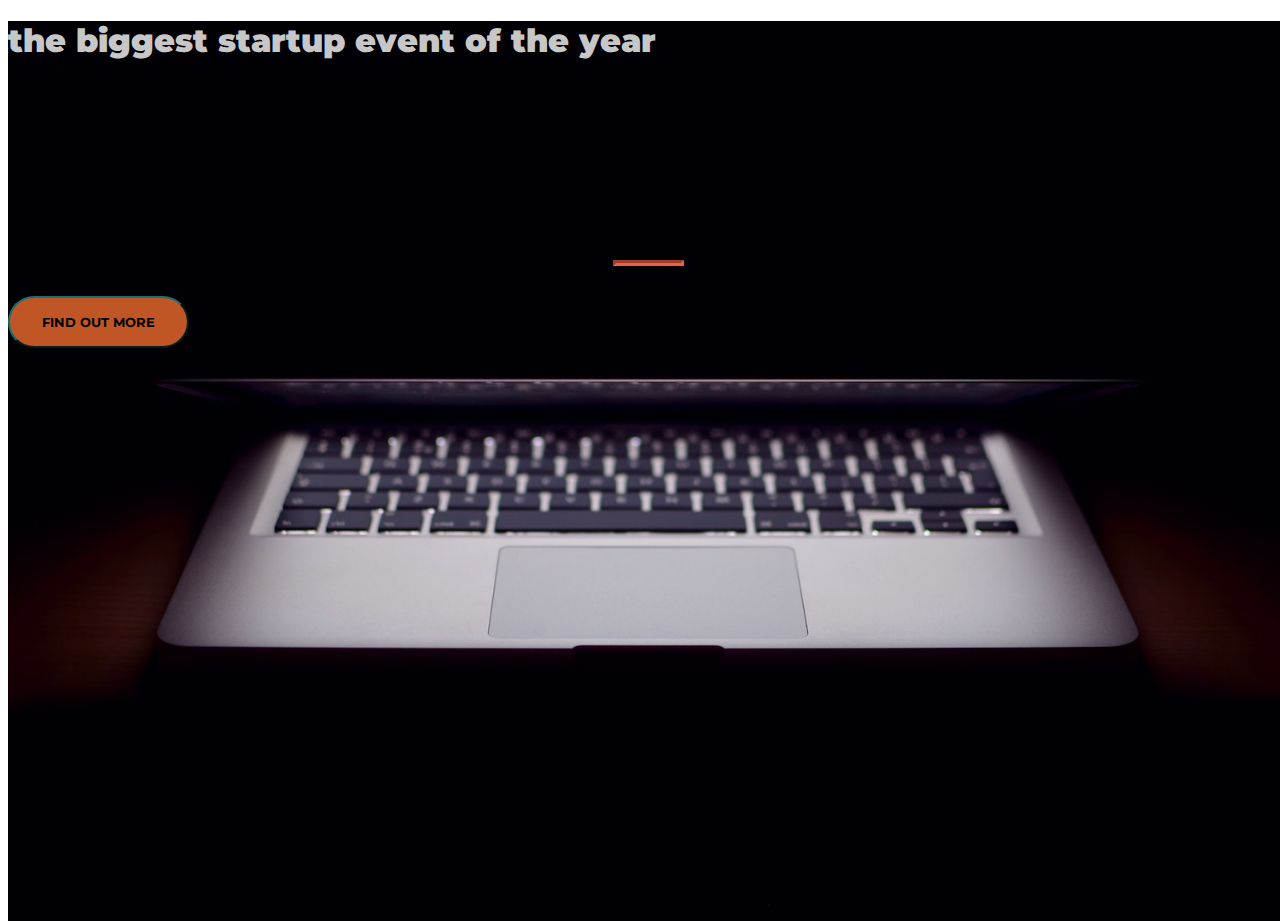
<file: index.html>
<!DOCTYPE html>
<html>
  <head>
    <title>Startup</title>

    <!-- Google Fonts -->
    <link href="https://fonts.googleapis.com/css?family=Montserrat" rel="stylesheet">

    <!-- Note that the below Bootstrap file is a specific version. If you grab the most
    current from Bootstrap website, you will see the button grow transition being a lot faster
    than in my video. Use whichever style sheet you like best! -->
    <!-- Bootstrap CSS from a CDN. This way you don't have to include the bootstrap file yourself -->
    <link rel="stylesheet" href="https://stackpath.bootstrapcdn.com/bootstrap/4.2.1/css/bootstrap.min.css" integrity="sha384-GJzZqFGwb1QTTN6wy59ffF1BuGJpLSa9DkKMp0DgiMDm4iYMj70gZWKYbI706tWS" crossorigin="anonymous">
    <!-- My own stylesheet -->
    <link href="index.css" rel="stylesheet">
  </head>
  <body>
    <header class="startup text-center text-white d-flex">
      <div class="container my-auto">
        <div class="row">
          <div class="col-lg-12 my-auto">
            <h1 class="text-uppercase faded">
              <strong>the biggest startup event of the year</strong>
            </h1>
            <hr>
          </div>
          <div class="col-lg-12 my-auto">
          <!-- mailchimp subscribe -->
          <!-- Begin Mailchimp Signup Form -->
          
          <style type="text/css">
            #mc_embed_signup{clear:left; font:14px Helvetica,Arial,sans-serif; }
            /* Add your own Mailchimp form style overrides in your site stylesheet or in this style block.
               We recommend moving this block and the preceding CSS link to the HEAD of your HTML file. */
          </style>
          <div id="mc_embed_signup">
          <form action="https://Videogamepill.us20.list-manage.com/subscribe/post?u=1249a0f4b272a93ac4b5a3c50&amp;id=933eff5c61" method="post" id="mc-embedded-subscribe-form" name="mc-embedded-subscribe-form" class="validate" target="_blank" novalidate>
              <div id="mc_embed_signup_scroll">
           
          
          <div class="mc-field-group">
            
          </label>
            
          </div>
            <div id="mce-responses" class="clear">
              <div class="response" id="mce-error-response" style="display:none"></div>
              <div class="response" id="mce-success-response" style="display:none"></div>
            </div>    <!-- real people should not fill this in and expect good things - do not remove this or risk form bot signups-->
            <div class="clear"><input class="btn btn-primary btn-xl" type="submit" value="FIND OUT MORE" name="subscribe" id="mc-embedded-subscribe" class="button"></div>
              </div>
          </form>
          </div>
          <script type='text/javascript' src='//s3.amazonaws.com/downloads.mailchimp.com/js/mc-validate.js'></script><script type='text/javascript'>(function($) {window.fnames = new Array(); window.ftypes = new Array();fnames[0]='EMAIL';ftypes[0]='email';fnames[1]='FNAME';ftypes[1]='text';fnames[2]='LNAME';ftypes[2]='text';fnames[3]='ADDRESS';ftypes[3]='address';fnames[4]='PHONE';ftypes[4]='phone';}(jQuery));var $mcj = jQuery.noConflict(true);</script>
          <!--End mc_embed_signup-->
         
          </div>
        </div>
      </div>
    </header>

  </body>

</html>
</file>
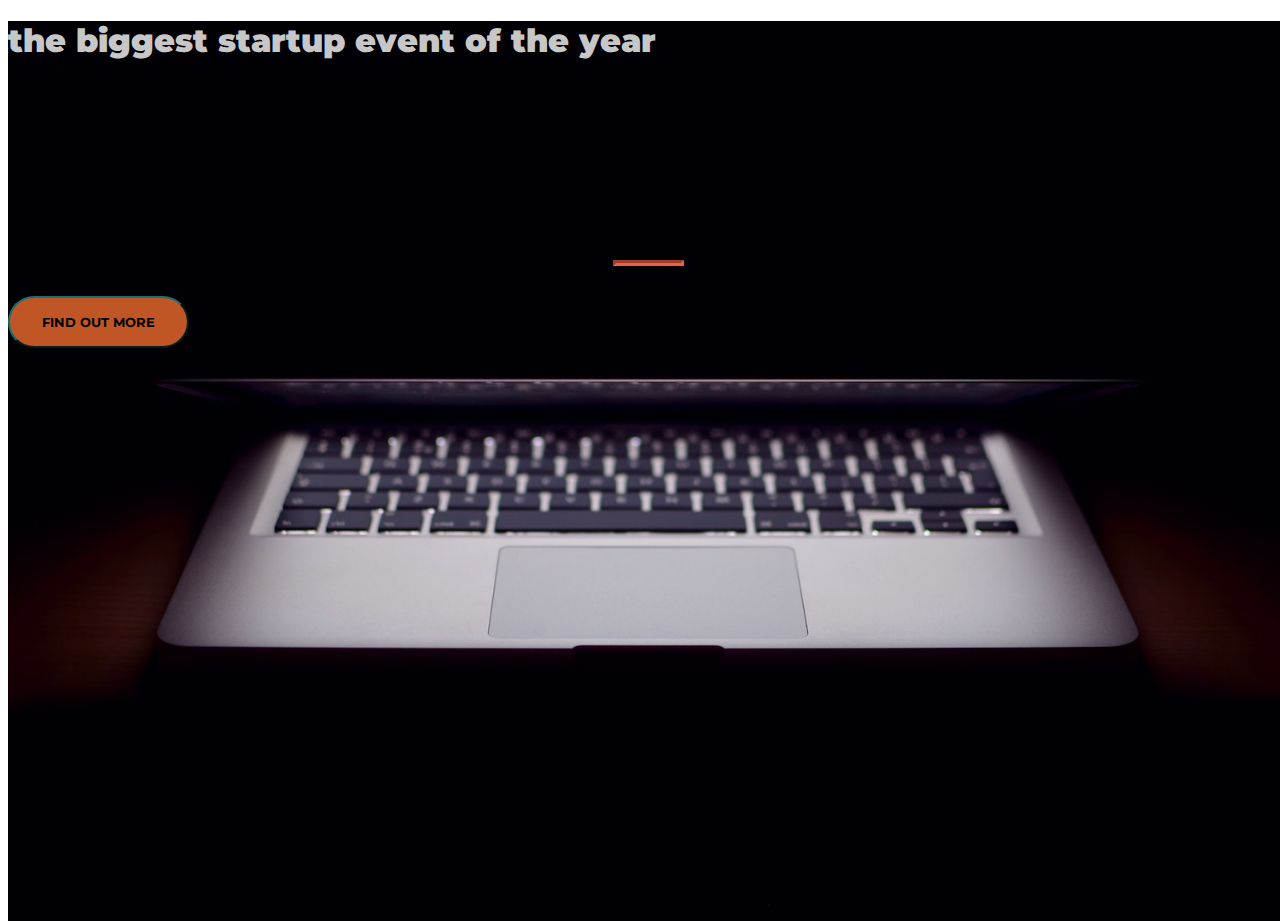
<file: index2.html>
<!DOCTYPE html>
<html>
  <head>
    <title>Startup</title>

    <!-- Google Fonts -->
    <link href="https://fonts.googleapis.com/css?family=Montserrat" rel="stylesheet">

    <!-- Note that the below Bootstrap file is a specific version. If you grab the most
    current from Bootstrap website, you will see the button grow transition being a lot faster
    than in my video. Use whichever style sheet you like best! -->
    <!-- Bootstrap CSS from a CDN. This way you don't have to include the bootstrap file yourself -->
    <link rel="stylesheet" href="https://stackpath.bootstrapcdn.com/bootstrap/4.2.1/css/bootstrap.min.css" integrity="sha384-GJzZqFGwb1QTTN6wy59ffF1BuGJpLSa9DkKMp0DgiMDm4iYMj70gZWKYbI706tWS" crossorigin="anonymous">
    <!-- My own stylesheet -->
    <link href="startup2.css" rel="stylesheet">
  </head>
  <body>
    <header class="startup text-center text-white d-flex">
      <div class="container my-auto">
        <div class="row">
          <div class="col-lg-12 my-auto">
            <h1 class="text-uppercase faded">
              <strong>the biggest startup event of the year</strong>
            </h1>
            <hr>
          </div>
          <div class="col-lg-12 my-auto">
          <!-- mailchimp subscribe -->
          <!-- Begin Mailchimp Signup Form -->
          <link href="//cdn-images.mailchimp.com/embedcode/classic-10_7.css" rel="stylesheet" type="text/css">
          <style type="text/css">
            #mc_embed_signup{clear:left; font:14px Helvetica,Arial,sans-serif; }
            /* Add your own Mailchimp form style overrides in your site stylesheet or in this style block.
               We recommend moving this block and the preceding CSS link to the HEAD of your HTML file. */
          </style>
          <div id="mc_embed_signup">
          <form action="https://Videogamepill.us20.list-manage.com/subscribe/post?u=1249a0f4b272a93ac4b5a3c50&amp;id=933eff5c61" method="post" id="mc-embedded-subscribe-form" name="mc-embedded-subscribe-form" class="validate" target="_blank" novalidate>
              <div id="mc_embed_signup_scroll">
           
          
          <div class="mc-field-group">
            
          </label>
            
          </div>
            <div id="mce-responses" class="clear">
              <div class="response" id="mce-error-response" style="display:none"></div>
              <div class="response" id="mce-success-response" style="display:none"></div>
            </div>    <!-- real people should not fill this in and expect good things - do not remove this or risk form bot signups-->
              <div style="position: absolute; left: -5000px;" aria-hidden="true"><input type="text" name="b_1249a0f4b272a93ac4b5a3c50_933eff5c61" tabindex="-1" value=""></div>
              <div class="clear"><input class="btn btn-primary btn-xl" type="submit" value="FIND OUT MORE" name="subscribe" id="mc-embedded-subscribe" class="button"></div>
              </div>
          </form>
          </div>
          <script type='text/javascript' src='//s3.amazonaws.com/downloads.mailchimp.com/js/mc-validate.js'></script><script type='text/javascript'>(function($) {window.fnames = new Array(); window.ftypes = new Array();fnames[0]='EMAIL';ftypes[0]='email';fnames[1]='FNAME';ftypes[1]='text';fnames[2]='LNAME';ftypes[2]='text';fnames[3]='ADDRESS';ftypes[3]='address';fnames[4]='PHONE';ftypes[4]='phone';}(jQuery));var $mcj = jQuery.noConflict(true);</script>
          <!--End mc_embed_signup-->
         
          </div>
        </div>
      </div>
    </header>

  </body>

</html>
</file>
<file: index.css>
body,
html {
  width: 100%;
  height: 100%; 
}

body {
  font-family: 'Montserrat', sans-serif;
}

hr {
  max-width: 65px;
  border-width: 3px;
  border-color: #F05F44; 
}

.faded {
  color: rgba(255, 255, 255, 0.8); 
}

header.startup {
  background-position: center;
  background-image: url("header.jpg");
  background-size: cover;
  height: 100%;
}

header.startup hr {
  margin-top: 200px;
  margin-bottom: 30px; 
}

header.startup h1 {
  font-size: 2rem; 
}

.btn {
  font-weight: 700;
  text-transform: uppercase;
  border-radius: 300px;
  font-family: 'Montserrat', sans-serif;
}

.btn-xl {
  padding: 1rem 2rem; 
}

.btn-primary {
  background-color: #C05525;
  border-color: #167373; }

.btn-primary:hover {
  background-color: #ee4b08;
  border-color: #ee4b08;
  border-width: 5px;
  cursor: pointer;
}
</file>
<file: startup2.css>
body,
html {
  width: 100%;
  height: 100%; 
}

body {
  font-family: 'Montserrat', sans-serif;
}

hr {
  max-width: 65px;
  border-width: 3px;
  border-color: #F05F44; 
}

.faded {
  color: rgba(255, 255, 255, 0.8); 
}

header.startup {
  background-position: center;
  background-image: url("header.jpg");
  background-size: cover;
  height: 100%;
}

header.startup hr {
  margin-top: 200px;
  margin-bottom: 30px; 
}

header.startup h1 {
  font-size: 2rem; 
}

.btn {
  font-weight: 700;
  text-transform: uppercase;
  border-radius: 300px;
  font-family: 'Montserrat', sans-serif;
}

.btn-xl {
  padding: 1rem 2rem; 
}

.btn-primary {
  background-color: #C05525;
  border-color: #167373; }

.btn-primary:hover {
  background-color: #ee4b08;
  border-color: #ee4b08;
  border-width: 5px;
  cursor: pointer;
}
</file>
